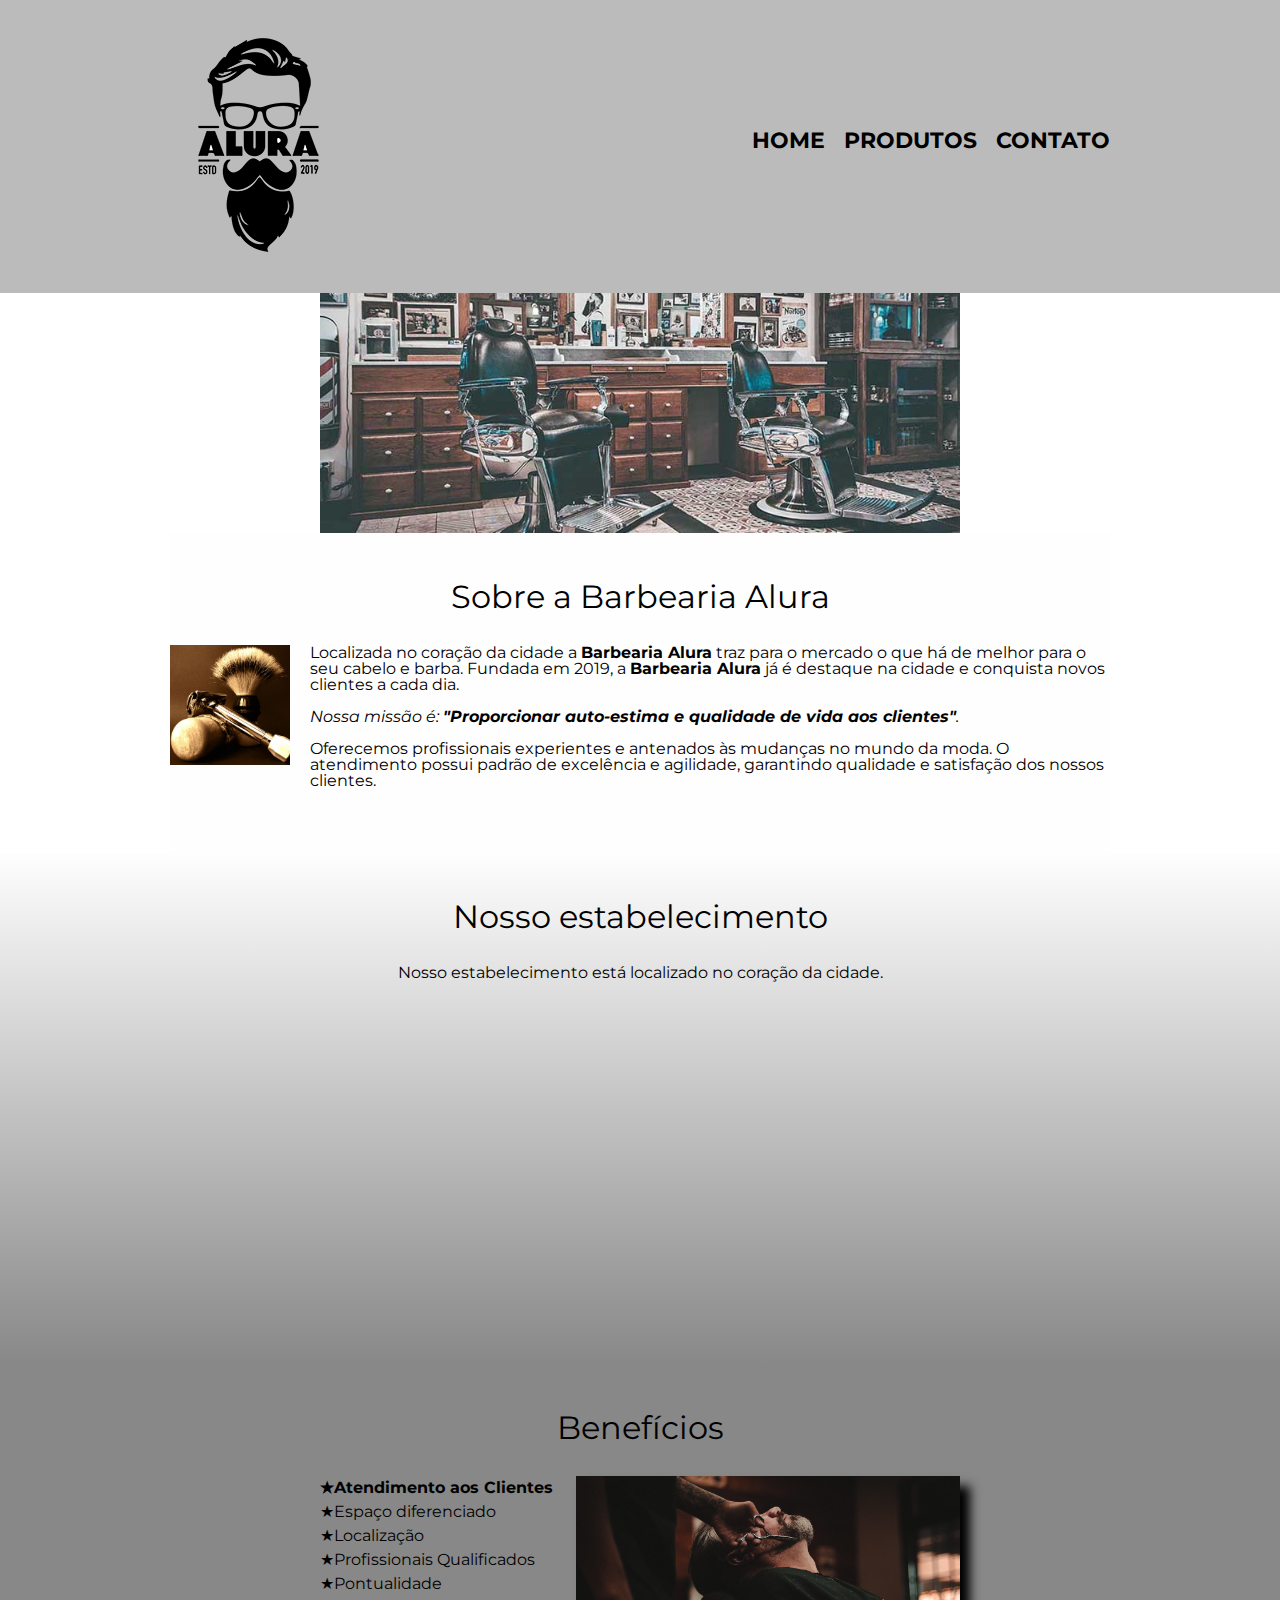
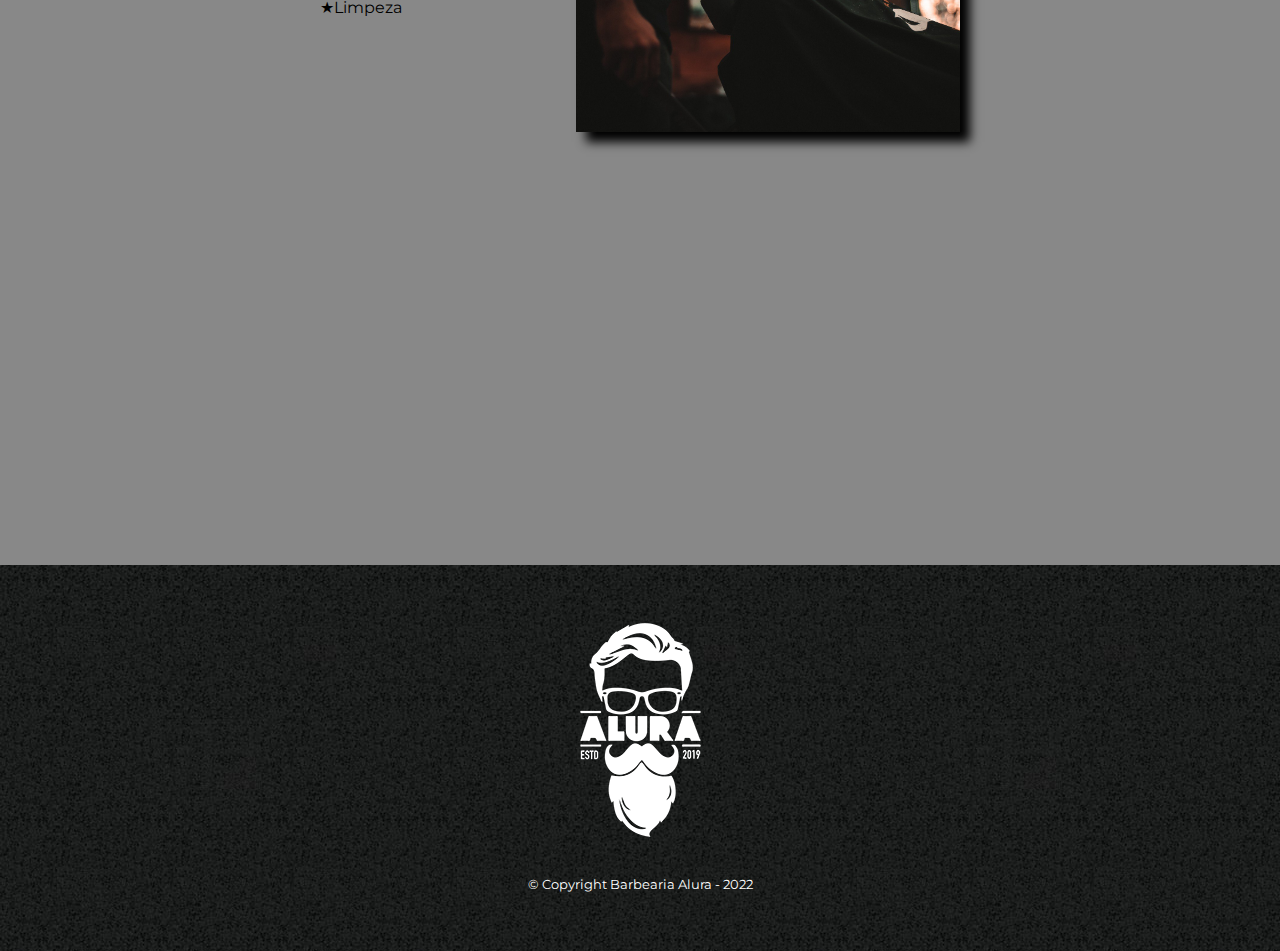
<file: index.html>
<!DOCTYPE html>

<html lang="pt-br">
    <head>
        <meta charset="UTF-8">
        <meta name="viewport" content="width=device-width">
        <title>Home - Barbearia Alura</title>

        <link rel="stylesheet" href="reset.css">
        <link rel="stylesheet" href="style.css">
        <link rel="preconnect" href="https://fonts.googleapis.com">
        <link rel="preconnect" href="https://fonts.gstatic.com" crossorigin>
        <link href="https://fonts.googleapis.com/css2?family=Montserrat&display=swap" rel="stylesheet">
    </head>

    <body>
        <header>
            <div class="caixa">
                <h1><img src="logo.png"></h1>
                <nav>
                    <ul>
                        <li><a href="index.html">Home</a></li>
                        <li><a href="produtos.html">Produtos</a></li>
                        <li><a href="contato.html">Contato</a></li>
                    </ul>
                </nav>
            </div>
        </header>

        <img class="banner" src="banner.jpg">

        <main>
            <section class="principal">
                <h2 class="titulo-principal">Sobre a Barbearia Alura</h2>
    
                <img class="utensilios" src="utensilios.jpg" alt="Utensilios de um brabeiro">

                <p>Localizada no coração da cidade a <strong>Barbearia Alura</strong> traz para o mercado o que há de melhor para o seu cabelo e barba. Fundada em 2019, a <strong>Barbearia Alura</strong> já é destaque na cidade e conquista novos clientes a cada dia.</p>
            
                <p id="missao"><em>Nossa missão é: <strong>"Proporcionar auto-estima e qualidade de vida aos clientes"</strong>.</em></p>
            
                <p>Oferecemos profissionais experientes e antenados às mudanças no mundo da moda. O atendimento possui padrão de excelência e agilidade, garantindo qualidade e satisfação dos nossos clientes.</p>
            </section>
    
            <section class="mapa">
                <h3 class="titulo-principal">Nosso estabelecimento</h3>
                <p>Nosso estabelecimento está localizado no coração da cidade.</p>

                <div class="mapa-conteudo">
                    <iframe src="https://www.google.com/maps/embed?pb=!1m18!1m12!1m3!1d3656.448598130907!2d-46.634653385542414!3d-23.588239368469353!2m3!1f0!2f0!3f0!3m2!1i1024!2i768!4f13.1!3m3!1m2!1s0x94ce5a2b2ed7f3a1%3A0xab35da2f5ca62674!2sCaelum%20-%20Escola%20de%20Tecnologia!5e0!3m2!1spt-BR!2sbr!4v1580916426151!5m2!1spt-BR!2sbr" width="100%" height="300" frameborder="0" style="border:0;" allowfullscreen=""></iframe>
                </div>
            </section>

            <section class="beneficios">
                <h3 class="titulo-principal">Benefícios</h3>
                
                <div class="conteudo-beneficios">
                    <ul class="lista-beneficios">
                        <li class="itens">Atendimento aos Clientes</li>
                        <li class="itens">Espaço diferenciado</li>
                        <li class="itens">Localização</li>
                        <li class="itens">Profissionais Qualificados</li>
                        <li class="itens">Pontualidade</li>
                        <li class="itens">Limpeza</li>
                    </ul><img src="beneficios.jpg" class="imagem-beneficios">
                </div>

                <div class="video">
                    <iframe width="100%" height="315" src="https://www.youtube.com/embed/wcVVXUV0YUY" frameborder="0" allow="accelerometer; autoplay; encrypted-media; gyroscope; picture-in-picture" allowfullscreen></iframe></iframe>
                </div>
            </section>
        </main>
        
        <footer>
            <img src="logo-branco.png">
            <p class="copyright">&copy; Copyright Barbearia Alura - 2022</p>
        </footer>
    </body>   
</html>
</file>
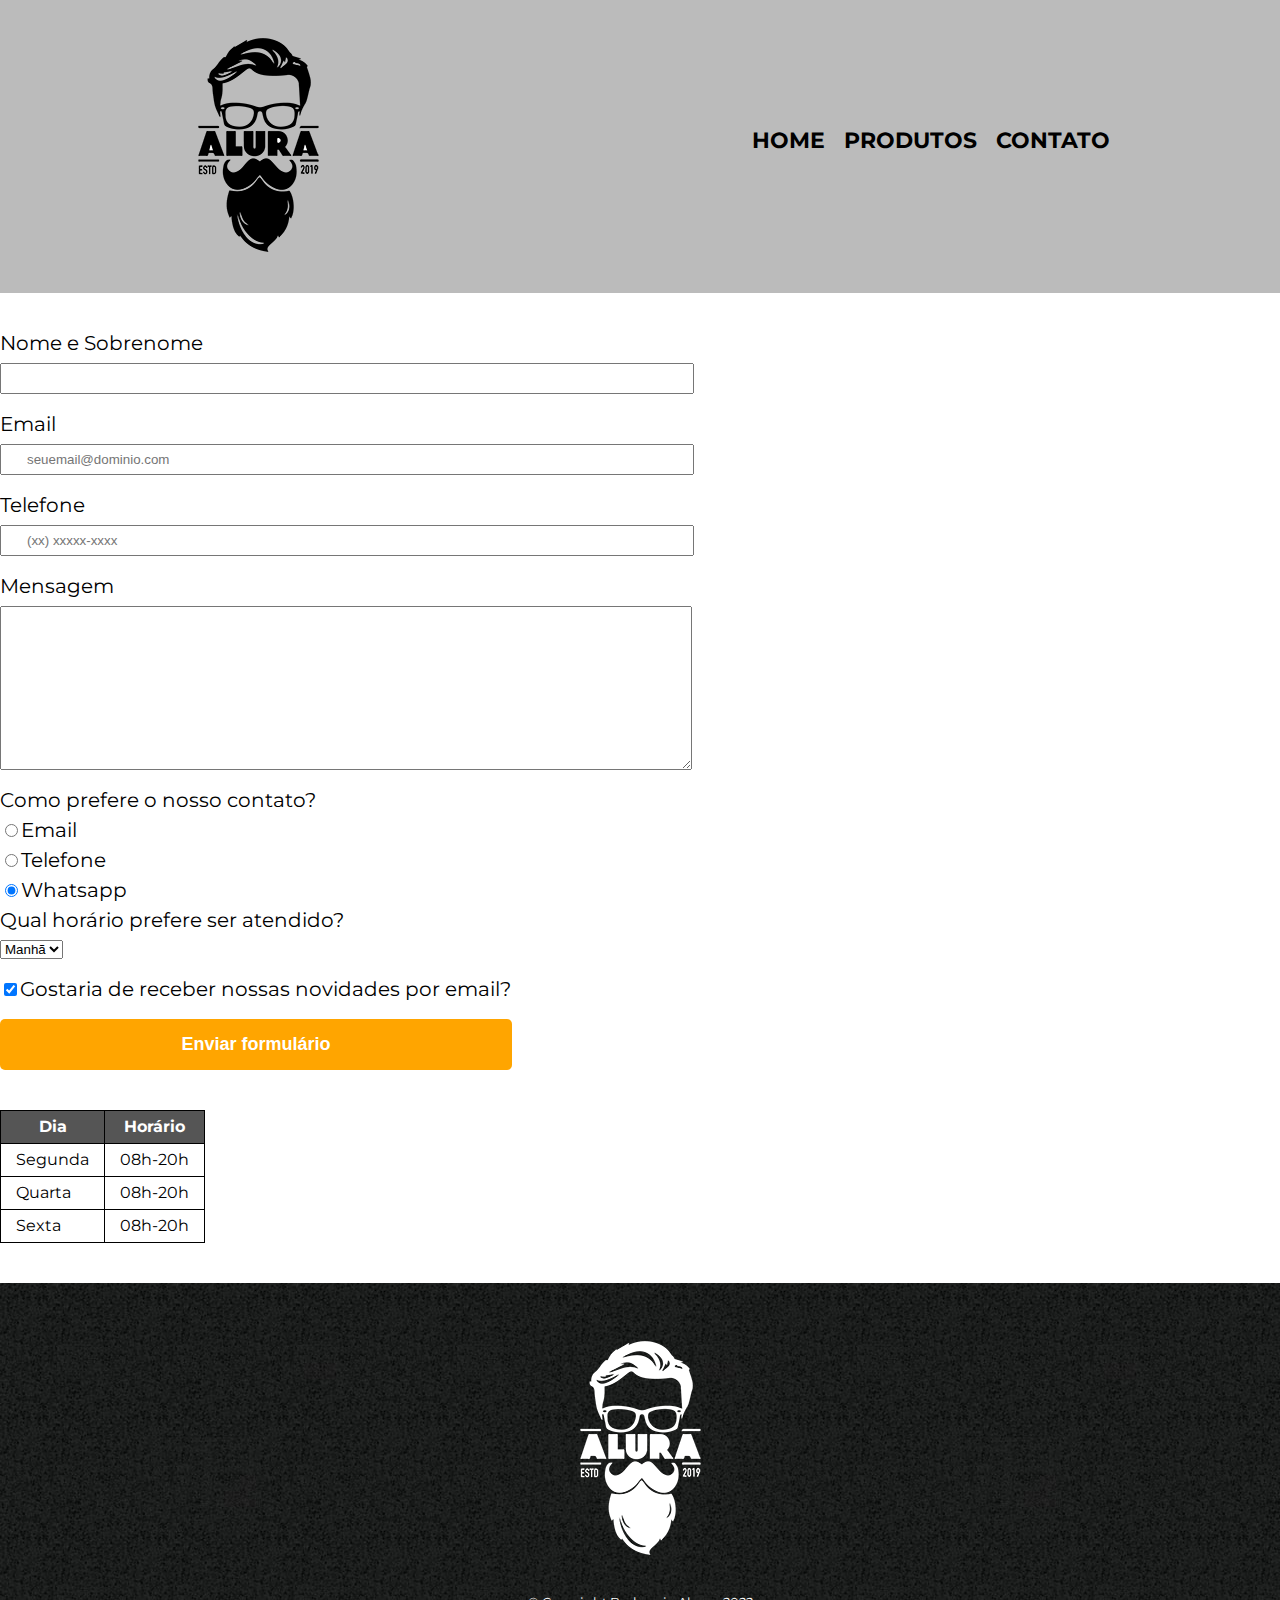
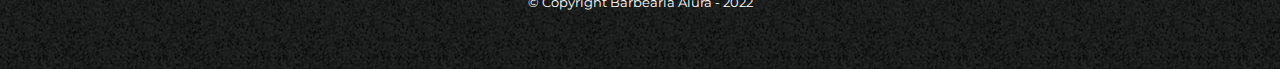
<file: contato.html>
<!DOCTYPE html>
<html lang="pt-br">
    <head>
        <meta charset="UTF-8">
        <meta name="viewport" content="width=device-width">
        <title>Contato - Barbearia Alura</title>

        <link rel="stylesheet" href="reset.css">
        <link rel="stylesheet" href="style.css">
        <link rel="preconnect" href="https://fonts.googleapis.com">
        <link rel="preconnect" href="https://fonts.gstatic.com" crossorigin>
        <link href="https://fonts.googleapis.com/css2?family=Montserrat&display=swap" rel="stylesheet">
    </head>
    <body>
        <header>
            <div class="caixa">
                <h1><img src="logo.png" alt="Logo da Barbearia Alura"></h1>
                <nav>
                    <ul>
                        <li><a href="index.html">Home</a></li>
                        <li><a href="produtos.html">Produtos</a></li>
                        <li><a href="contato.html">Contato</a></li>
                    </ul>
                </nav>
            </div>
        </header>

        <main>
            <form>
                <label for="nomesobrenome">Nome e Sobrenome</label>
                <input type="text" id="nomesobrenome" class="input-padrao" required>

                <label for="email">Email</label>
                <input type="email" id="email" class="input-padrao" required placeholder="seuemail@dominio.com">

                <label for="telefone">Telefone</label>
                <input type="tel" id="telefone" class="input-padrao" required placeholder="(xx) xxxxx-xxxx">

                <label for="mensagem">Mensagem</label>
                <textarea cols="68" rows="10" id="mensagem" class="input-padrao" required></textarea>

                <fieldset>
                    <legend>Como prefere o nosso contato?</legend>
                    <label for="radio-email"><input type="radio" name="contato" value="email" id="radio-email">Email</label>

                    <label for="radio-telefone"><input type="radio" name="contato" value="telefone" id="radio-telefone">Telefone</label>
                    
                    <label for="radio-whatsapp"><input type="radio" name="contato" value="whasapp" id="radio-whatsapp" checked>Whatsapp</label> 
                </fieldset>

                <fieldset>
                <legend>Qual horário prefere ser atendido?</legend>
                    <select>
                        <option>Manhã</option>
                        <option>Tarde</option>
                        <option>Noite</option>
                    </select>
                </fieldset>

                <label class="checkbox"><input type="checkbox" checked>Gostaria de receber nossas novidades por email?</label>

                <input type="submit" value="Enviar formulário" class="enviar">
            </form>

            <table>
                <thead>
                    <tr>
                        <th>Dia</th>
                        <th>Horário</th>
                    </tr>
                </thead>
                <tbody>
                    <tr>
                        <td>Segunda</td>
                        <td>08h-20h</td>
                    </tr>
                    <tr>
                        <td>Quarta</td>
                        <td>08h-20h</td>
                    </tr>
                    <tr>
                        <td>Sexta</td>
                        <td>08h-20h</td>
                    </tr>
                </tbody>           
            </table>
        </main>

        <footer>
            <img src="logo-branco.png" alt="Logo da Barbearia Alura">
            <p class="copyright">&copy; Copyright Barbearia Alura - 2022</p>
        </footer>
    </body>
</html>
</file>
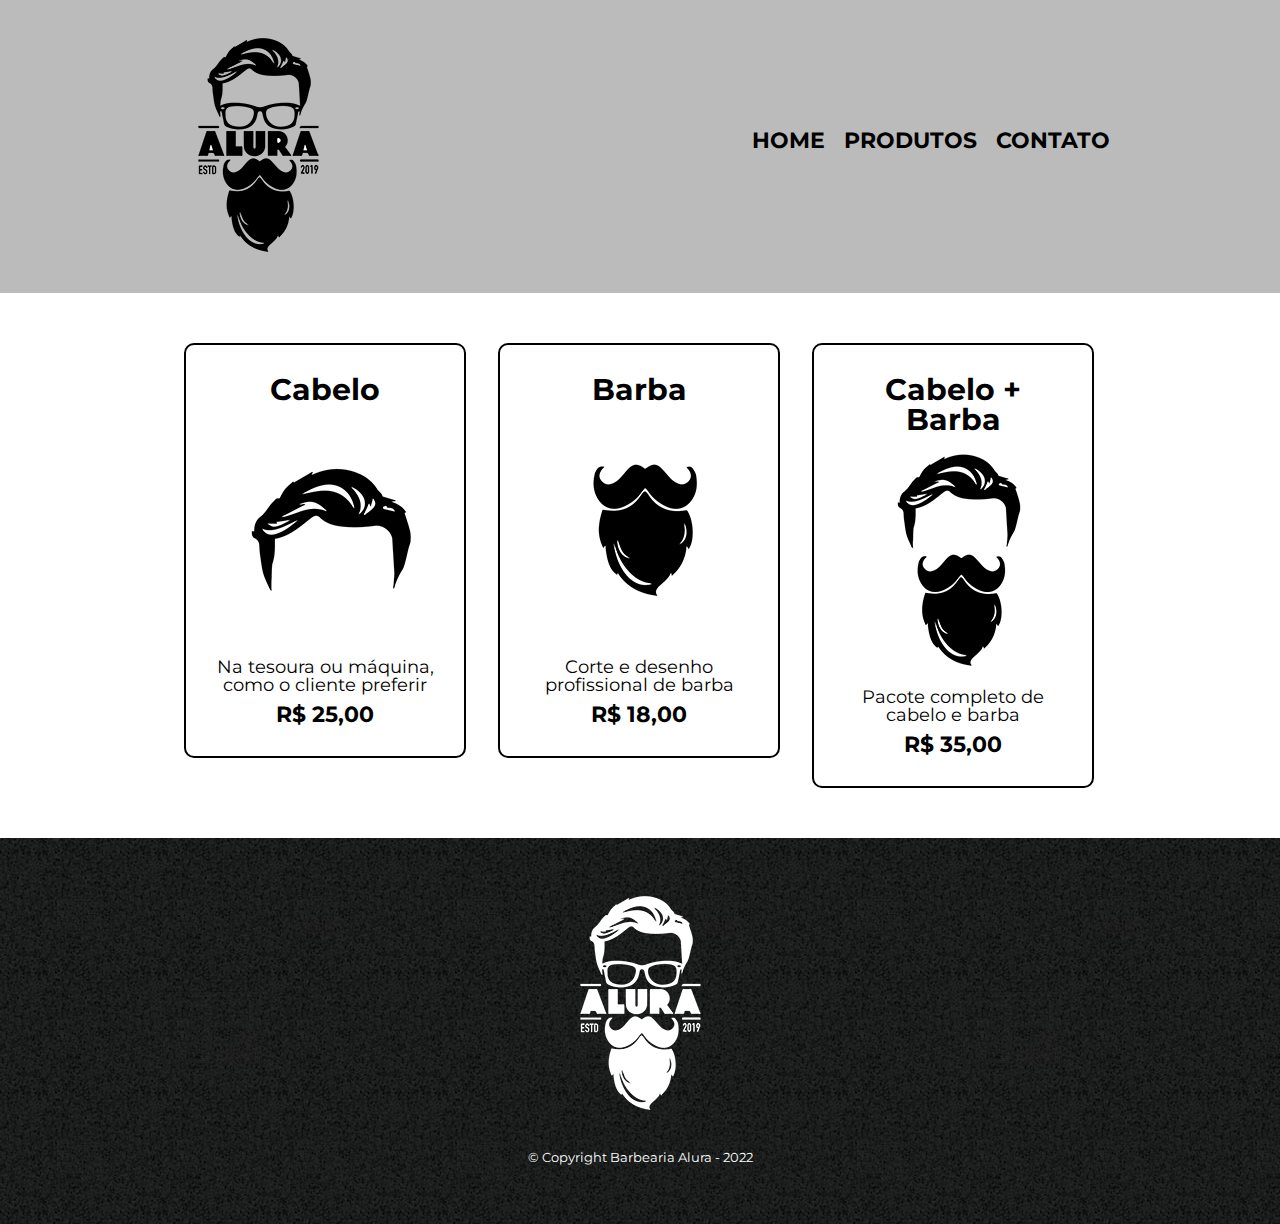
<file: produtos.html>
<!DOCTYPE html>
<html lang="pt-br">
    <head>
        <meta charset="UTF-8">
        <meta name="viewport" content="width=device-width">
        <title>Produtos - Barbearia Alura</title>

        <link rel="stylesheet" href="reset.css">
        <link rel="stylesheet" href="style.css">
        <link rel="preconnect" href="https://fonts.googleapis.com">
        <link rel="preconnect" href="https://fonts.gstatic.com" crossorigin>
        <link href="https://fonts.googleapis.com/css2?family=Montserrat&display=swap" rel="stylesheet">
    </head>
    <body>
        <header>
            <div class="caixa">
                <h1><img src="logo.png"></h1>
                <nav>
                    <ul>
                        <li><a href="index.html">Home</a></li>
                        <li><a href="produtos.html">Produtos</a></li>
                        <li><a href="contato.html">Contato</a></li>
                    </ul>
                </nav>
            </div>
        </header>

        <main>
            <ul class="produtos">
                <li>
                    <h2>Cabelo</h2>
                    <img src="cabelo.jpg">
                    <p class="produto-descricao">Na tesoura ou máquina, como o cliente preferir</p>
                    <p class="produto-preco">R$ 25,00</p>
                </li>
                <li>
                    <h2>Barba</h2>
                    <img src="barba.jpg">
                    <p class="produto-descricao">Corte e desenho profissional de barba</p>
                    <p class="produto-preco">R$ 18,00</p>
                </li>
                <li>
                    <h2>Cabelo + Barba</h2>
                    <img src="cabelo+barba.jpg">
                    <p class="produto-descricao">Pacote completo de cabelo e barba</p>
                    <p class="produto-preco">R$ 35,00</p>
                </li>
            </ul>
        </main>

        <footer>
            <img src="logo-branco.png">
            <p class="copyright">&copy; Copyright Barbearia Alura - 2022</p>
        </footer>
    </body>
</html>
</file>
<file: style.css>
body {
    font-family: 'Montserrat', sans-serif;
}

header {
    background-color: #BBBBBB;
    padding: 20px 0;
}

.caixa {
    position: relative;
    width: 940px;
    margin: 0 auto;
}

nav {
    position: absolute;
    top: 110px;
    right: 0;
}

nav li {
    display: inline;
    margin: 0 0 0 15px;
}

nav a {
    text-transform: uppercase;
    color: #000000;
    font-weight: bold;
    font-size: 22px;
    text-decoration: none;
}

nav a:hover {
    color: #C78C19;
    text-decoration: underline;
}

.produtos {
    width: 940px;
    margin: 0 auto;
    padding: 50px 0;
}

.produtos li {
    display: inline-block;
    text-align: center;
    width: 30%;
    vertical-align: top;
    margin: 0 1.5%;
    padding: 30px 20px;
    box-sizing: border-box;
    border: 2px solid #000000;
    border-radius: 10px;
}

.produtos li:hover {
    border-color: #C78C19;
}

.produtos li:active {
    border-color: #088C19;
}

.produtos li:hover h2 {
    font-size: 34px;
}

.produtos h2 {
    font-size: 30px;
    font-weight: bold;
}

.produto-descricao {
    font-size: 18px;
}

.produto-preco {
    font-size: 22px;
    font-weight: bold;
    margin-top: 10px;
}

footer {
    text-align: center;
    background: url("bg.jpg");
    padding: 40px 0;
}

.copyright {
    color: #FFFFFF;
    font-size: 13PX;
    margin: 20px;
}

main

form {
    margin: 40px 0;
}

form label, form legend {
    display: block;
    font-size: 20px;
    margin: 0 0 10px;
}

.input-padrao {
    display: block;
    margin: 0 0 20px;
    padding: 6px 25px;
    width: 50%;
}

.checkbox {
    margin: 20px 0;
}

.enviar {
    width:40%;
    padding: 15px 0;
    background: orange;
    color: white;
    font-weight: bold;
    font-size: 18px;
    border: none;
    border-radius: 5px;
    transition: 1s all;
    cursor: pointer;
}

.enviar:hover {
    background: darkorange;
    transform: scale(1.1);
}

table {
    margin:20px 0 40px;
}

thead {
    background: #555555;
    color: white;
    font-weight: bold;
}

td, th {
    border: 1px solid #000000;
    padding: 8px 15px;
}

/* css da página inicial */
.banner {
    width: 100%;
}

.titulo-principal {
    text-align: center;
    font-size: 2em;
    margin: 0 0 1em;
    clear: left;
}

.principal {
    padding: 3em 0;
    background: #fefefe;
    width: 940px;
    margin: 0 auto;
}

.principal p {
    margin: 0 0 1em;
}

.principal strong {
    font-weight: bold;
}

.principal em {
    font-style: italic;
}

.utensilios {
    width: 120px;
    float: left;
    margin: 0 20px 20px 0;
}

.mapa {
    padding: 3em 0;
    background: linear-gradient(#fefefe, #888888);
}

.mapa-conteudo {
    width: 940px;
    margin: 0 auto;
}

.mapa p {
    margin: 0 0 2em;
    text-align: center;
}

.beneficios {
    padding: 3em 0;
    background: #888888;
}

.conteudo-beneficios {
    width: 640px;
    margin: 0 auto;
}

.lista-beneficios {
    width: 40%;
    display: inline-block;
    vertical-align: top;
}

.itens {
    line-height: 1.5;
}

.itens:first-child {
    font-weight: bold;
}

.itens:before {
    content: "★"
}

.imagem-beneficios {
    width: 60%;
    opacity: 1;
    transition: 400ms;
    box-shadow: 10px 10px 10px #000000;
}

.imagem-beneficios:hover {
    opacity: 0.3;
}

.video {
    width: 560px;
    margin: 2em auto;
}

@media screen and (max-width: 480px) { 
    .caixa, .principal, .conteudo-beneficios, .mapa-conteudo, .video {
        width: auto;
    }

    h1 {
        text-align: center;
    }

    nav {
        position: static;
    }

    .lista-beneficios, .imagem-beneficios {
        width: 100%;    
    }

    .produtos {
        text-align: center;
        width: 100%;
    }

    .produtos li {
        display: block;
        width: 90%;
        margin: 10px auto;
    }
}

@media screen and (min-width: 1280px) {
    .banner {
        width: 50%;
        display: block;
        margin-left: auto;
        margin-right: auto;

    }
}
</file>
